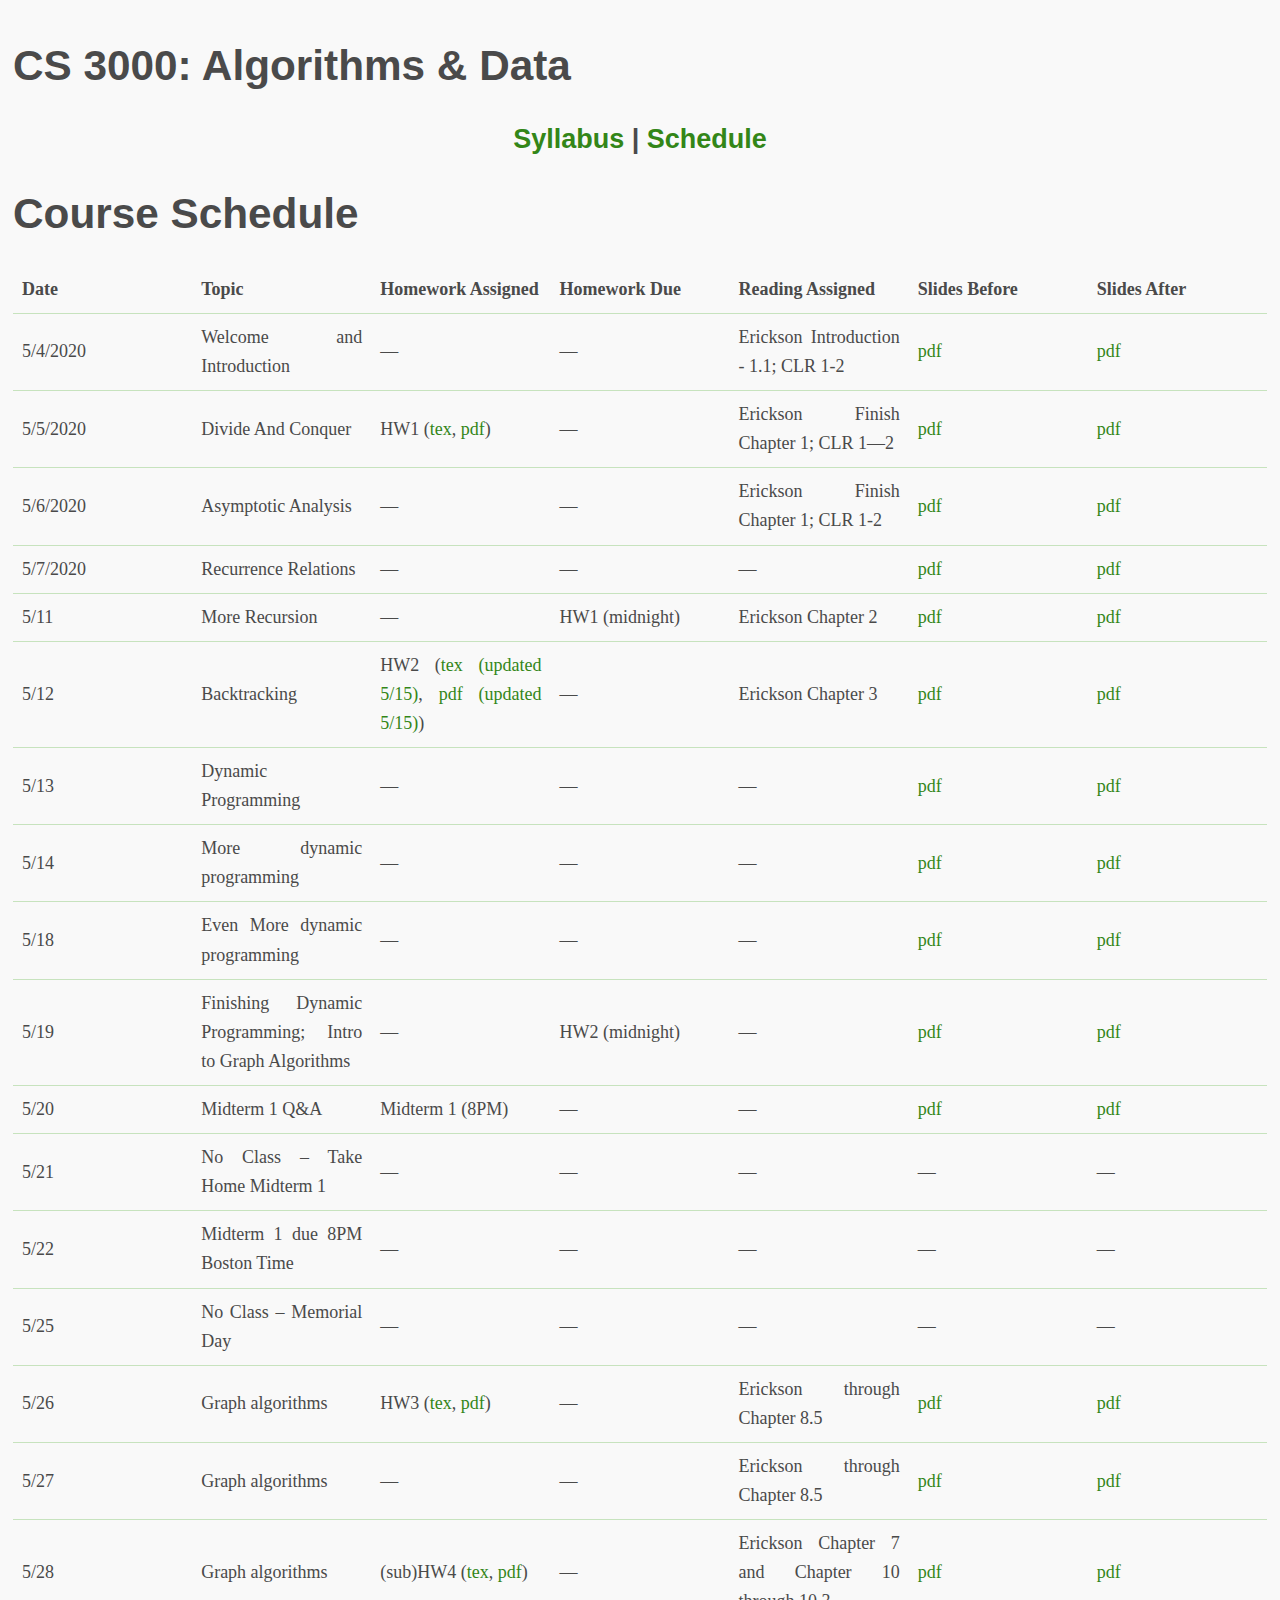
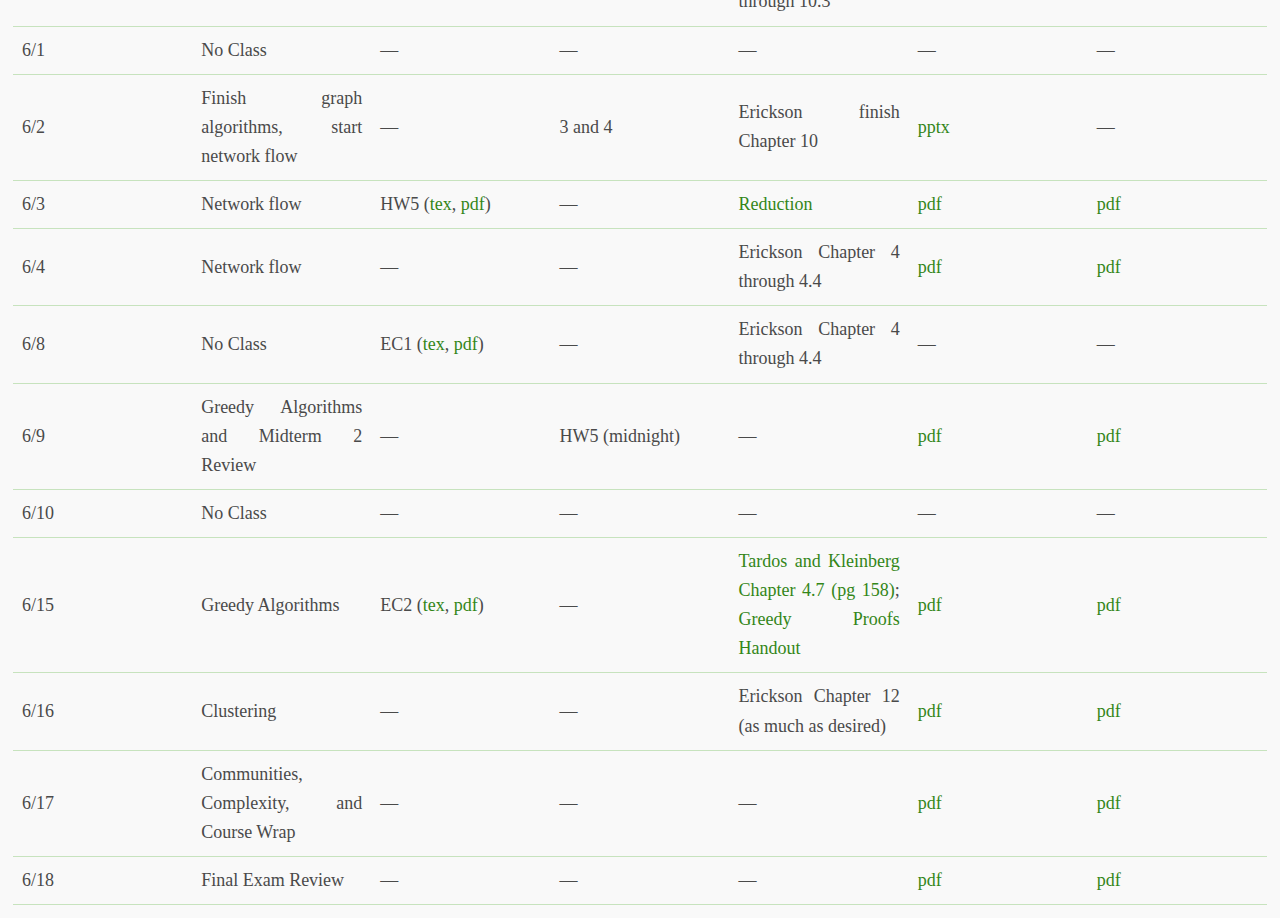
<file: teaching/cs3000/schedule.html>
<!DOCTYPE html>
<html xmlns="http://www.w3.org/1999/xhtml" lang="" xml:lang="">
<head>
  <meta charset="utf-8" />
  <meta name="generator" content="pandoc" />
  <meta name="viewport" content="width=device-width, initial-scale=1.0, user-scalable=yes" />
  <title>schedule</title>
  <style>
      code{white-space: pre-wrap;}
      span.smallcaps{font-variant: small-caps;}
      span.underline{text-decoration: underline;}
      div.column{display: inline-block; vertical-align: top; width: 50%;}
  </style>
  <link rel="stylesheet" href="css/sakura-earthly.css" />
  <!--[if lt IE 9]>
    <script src="//cdnjs.cloudflare.com/ajax/libs/html5shiv/3.7.3/html5shiv-printshiv.min.js"></script>
  <![endif]-->
</head>
<body>
<h2 id="section"><a name="CS3000 --- Algorithms & Data --- Summer 1"></a></h2>
<h1 id="cs-3000-algorithms-data">CS 3000: Algorithms &amp; Data</h1>
<h4 align="center">
<a href="syllabus.html">Syllabus</a> | <a href="schedule.html">Schedule</a>
</h4>
<h1 id="course-schedule">Course Schedule</h1>
<table style="width:100%;">
<colgroup>
<col style="width: 14%" />
<col style="width: 14%" />
<col style="width: 14%" />
<col style="width: 14%" />
<col style="width: 14%" />
<col style="width: 14%" />
<col style="width: 14%" />
</colgroup>
<thead>
<tr class="header">
<th>Date</th>
<th>Topic</th>
<th>Homework Assigned</th>
<th>Homework Due</th>
<th>Reading Assigned</th>
<th>Slides Before</th>
<th>Slides After</th>
</tr>
</thead>
<tbody>
<tr class="odd">
<td>5/4/2020</td>
<td>Welcome and Introduction</td>
<td>—</td>
<td>—</td>
<td>Erickson Introduction - 1.1; CLR 1-2</td>
<td><a href="slides/Lecture01.pdf">pdf</a></td>
<td><a href="slides/Lecture01_withNotes.pdf">pdf</a></td>
</tr>
<tr class="even">
<td>5/5/2020</td>
<td>Divide And Conquer</td>
<td>HW1 (<a href="homework/hw1.tex">tex</a>, <a href="homework/hw1.pdf">pdf</a>)</td>
<td>—</td>
<td>Erickson Finish Chapter 1; CLR 1—2</td>
<td><a href="slides/Lecture02.pdf">pdf</a></td>
<td><a href="slides/Lecture02_withNotes.pdf">pdf</a></td>
</tr>
<tr class="odd">
<td>5/6/2020</td>
<td>Asymptotic Analysis</td>
<td>—</td>
<td>—</td>
<td>Erickson Finish Chapter 1; CLR 1-2</td>
<td><a href="slides/Lecture03.pdf">pdf</a></td>
<td><a href="slides/Lecture03_withNotes.pdf">pdf</a></td>
</tr>
<tr class="even">
<td>5/7/2020</td>
<td>Recurrence Relations</td>
<td>—</td>
<td>—</td>
<td>—</td>
<td><a href="slides/Lecture04.pdf">pdf</a></td>
<td><a href="slides/Lecture04_withNotes.pdf">pdf</a></td>
</tr>
<tr class="odd">
<td>5/11</td>
<td>More Recursion</td>
<td>—</td>
<td>HW1 (midnight)</td>
<td>Erickson Chapter 2</td>
<td><a href="slides/Lecture05.pdf">pdf</a></td>
<td><a href="slides/Lecture05_withNotes.pdf">pdf</a></td>
</tr>
<tr class="even">
<td>5/12</td>
<td>Backtracking</td>
<td>HW2 (<a href="homework/hw2_updated.tex">tex (updated 5/15)</a>, <a href="homework/hw2_updated.pdf">pdf (updated 5/15)</a>)</td>
<td>—</td>
<td>Erickson Chapter 3</td>
<td><a href="slides/Lecture06.pdf">pdf</a></td>
<td><a href="slides/Lecture06_withNotes.pdf">pdf</a></td>
</tr>
<tr class="odd">
<td>5/13</td>
<td>Dynamic Programming</td>
<td>—</td>
<td>—</td>
<td>—</td>
<td><a href="slides/Lecture07.pdf">pdf</a></td>
<td><a href="slides/Lecture07_withNotes.pdf">pdf</a></td>
</tr>
<tr class="even">
<td>5/14</td>
<td>More dynamic programming</td>
<td>—</td>
<td>—</td>
<td>—</td>
<td><a href="slides/Lecture08.pdf">pdf</a></td>
<td><a href="slides/Lecture08_withNotes.pdf">pdf</a></td>
</tr>
<tr class="odd">
<td>5/18</td>
<td>Even More dynamic programming</td>
<td>—</td>
<td>—</td>
<td>—</td>
<td><a href="slides/Lecture09.pdf">pdf</a></td>
<td><a href="slides/Lecture09_withNotes.pdf">pdf</a></td>
</tr>
<tr class="even">
<td>5/19</td>
<td>Finishing Dynamic Programming; Intro to Graph Algorithms</td>
<td>—</td>
<td>HW2 (midnight)</td>
<td>—</td>
<td><a href="slides/Lecture10.pdf">pdf</a></td>
<td><a href="slides/Lecture10_withNotes.pdf">pdf</a></td>
</tr>
<tr class="odd">
<td>5/20</td>
<td>Midterm 1 Q&amp;A</td>
<td>Midterm 1 (8PM)</td>
<td>—</td>
<td>—</td>
<td><a href="slides/Lecture11.pdf">pdf</a></td>
<td><a href="slides/Lecture11_withNotes.pdf">pdf</a></td>
</tr>
<tr class="even">
<td>5/21</td>
<td>No Class – Take Home Midterm 1</td>
<td>—</td>
<td>—</td>
<td>—</td>
<td>—</td>
<td>—</td>
</tr>
<tr class="odd">
<td>5/22</td>
<td>Midterm 1 due 8PM Boston Time</td>
<td>—</td>
<td>—</td>
<td>—</td>
<td>—</td>
<td>—</td>
</tr>
<tr class="even">
<td>5/25</td>
<td>No Class – Memorial Day</td>
<td>—</td>
<td>—</td>
<td>—</td>
<td>—</td>
<td>—</td>
</tr>
<tr class="odd">
<td>5/26</td>
<td>Graph algorithms</td>
<td>HW3 (<a href="homework/hw3.tex">tex</a>, <a href="homework/hw3.pdf">pdf</a>)</td>
<td>—</td>
<td>Erickson through Chapter 8.5</td>
<td><a href="slides/Lecture12.pdf">pdf</a></td>
<td><a href="slides/Lecture12_withNotes.pdf">pdf</a></td>
</tr>
<tr class="even">
<td>5/27</td>
<td>Graph algorithms</td>
<td>—</td>
<td>—</td>
<td>Erickson through Chapter 8.5</td>
<td><a href="slides/Lecture13.pdf">pdf</a></td>
<td><a href="slides/Lecture13_withNotes.pdf">pdf</a></td>
</tr>
<tr class="odd">
<td>5/28</td>
<td>Graph algorithms</td>
<td>(sub)HW4 (<a href="homework/hw4.tex">tex</a>, <a href="homework/hw4.pdf">pdf</a>)</td>
<td>—</td>
<td>Erickson Chapter 7 and Chapter 10 through 10.3</td>
<td><a href="slides/Lecture14.pdf">pdf</a></td>
<td><a href="slides/Lecture14_withNotes.pdf">pdf</a></td>
</tr>
<tr class="even">
<td>6/1</td>
<td>No Class</td>
<td>—</td>
<td>—</td>
<td>—</td>
<td>—</td>
<td>—</td>
</tr>
<tr class="odd">
<td>6/2</td>
<td>Finish graph algorithms, start network flow</td>
<td>—</td>
<td>3 and 4</td>
<td>Erickson finish Chapter 10</td>
<td><a href="slides/Lecture15.pptx">pptx</a></td>
<td>—</td>
</tr>
<tr class="even">
<td>6/3</td>
<td>Network flow</td>
<td>HW5 (<a href="homework/hw5.tex">tex</a>, <a href="homework/hw5.pdf">pdf</a>)</td>
<td>—</td>
<td><a href="https://en.wikipedia.org/wiki/Reduction_(complexity)">Reduction</a></td>
<td><a href="slides/Lecture16.pdf">pdf</a></td>
<td><a href="slides/Lecture16_withNotes.pdf">pdf</a></td>
</tr>
<tr class="odd">
<td>6/4</td>
<td>Network flow</td>
<td>—</td>
<td>—</td>
<td>Erickson Chapter 4 through 4.4</td>
<td><a href="slides/Lecture17.pdf">pdf</a></td>
<td><a href="slides/Lecture17_withNotes.pdf">pdf</a></td>
</tr>
<tr class="even">
<td>6/8</td>
<td>No Class</td>
<td>EC1 (<a href="homework/ec1.tex">tex</a>, <a href="homework/ec1.pdf">pdf</a>)</td>
<td>—</td>
<td>Erickson Chapter 4 through 4.4</td>
<td>—</td>
<td>—</td>
</tr>
<tr class="odd">
<td>6/9</td>
<td>Greedy Algorithms and Midterm 2 Review</td>
<td>—</td>
<td>HW5 (midnight)</td>
<td>—</td>
<td><a href="slides/Lecture18.pdf">pdf</a></td>
<td><a href="slides/Lecture18_withNotes.pdf">pdf</a></td>
</tr>
<tr class="even">
<td>6/10</td>
<td>No Class</td>
<td>—</td>
<td>—</td>
<td>—</td>
<td>—</td>
<td>—</td>
</tr>
<tr class="odd">
<td>6/15</td>
<td>Greedy Algorithms</td>
<td>EC2 (<a href="homework/ec2.tex">tex</a>, <a href="homework/ec2.pdf">pdf</a>)</td>
<td>—</td>
<td><a href="http://www.cs.sjtu.edu.cn/~jiangli/teaching/CS222/files/materials/Algorithm%20Design.pdf">Tardos and Kleinberg Chapter 4.7 (pg 158)</a>; <a href="https://web.stanford.edu/class/archive/cs/cs161/cs161.1138/handouts/120%20Guide%20to%20Greedy%20Algorithms.pdf">Greedy Proofs Handout</a></td>
<td><a href="slides/Lecture19.pdf">pdf</a></td>
<td><a href="slides/Lecture19_withNotes.pdf">pdf</a></td>
</tr>
<tr class="even">
<td>6/16</td>
<td>Clustering</td>
<td>—</td>
<td>—</td>
<td>Erickson Chapter 12 (as much as desired)</td>
<td><a href="slides/Lecture20.pdf">pdf</a></td>
<td><a href="slides/Lecture20_withNotes.pdf">pdf</a></td>
</tr>
<tr class="odd">
<td>6/17</td>
<td>Communities, Complexity, and Course Wrap</td>
<td>—</td>
<td>—</td>
<td>—</td>
<td><a href="slides/Lecture21.pdf">pdf</a></td>
<td><a href="slides/Lecture21_withNotes.pdf">pdf</a></td>
</tr>
<tr class="even">
<td>6/18</td>
<td>Final Exam Review</td>
<td>—</td>
<td>—</td>
<td>—</td>
<td><a href="slides/Lecture22.pdf">pdf</a></td>
<td><a href="slides/Lecture22_withNotes.pdf">pdf</a></td>
</tr>
</tbody>
</table>
</body>
</html>
</file>
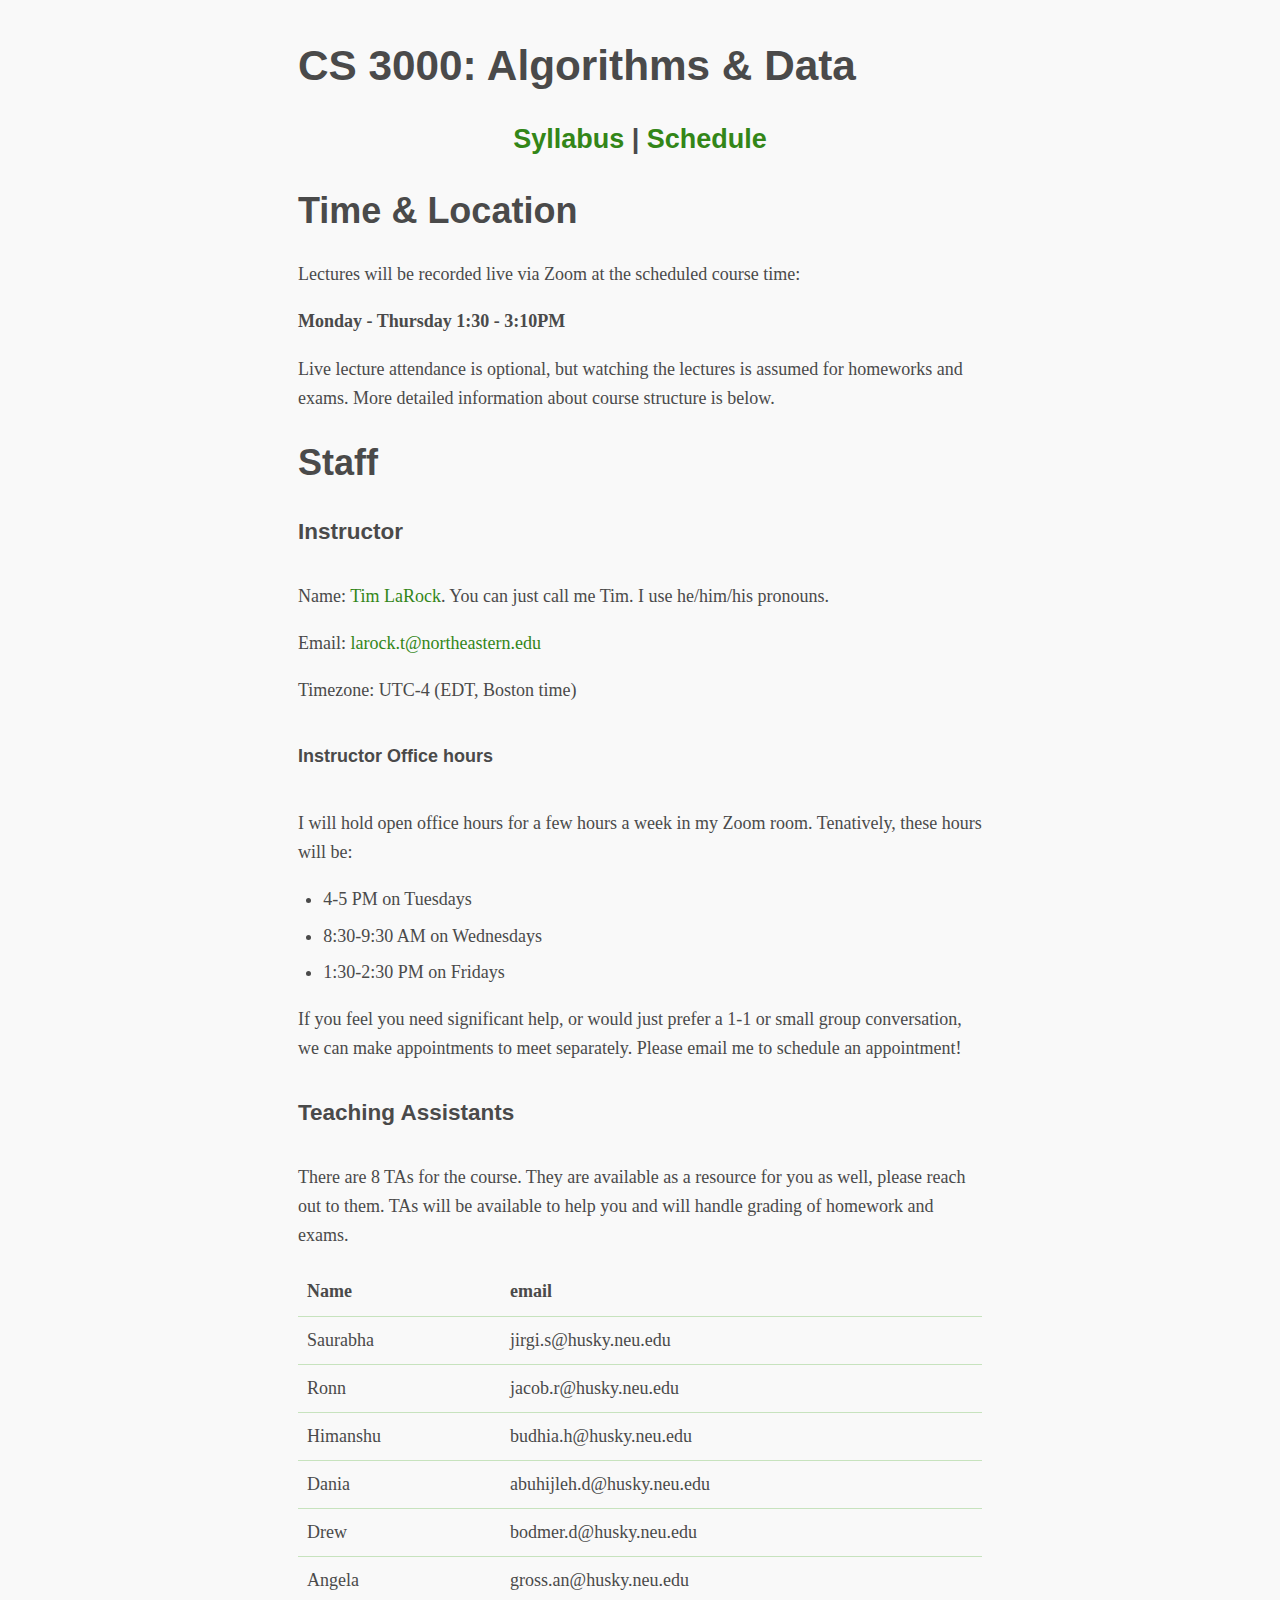
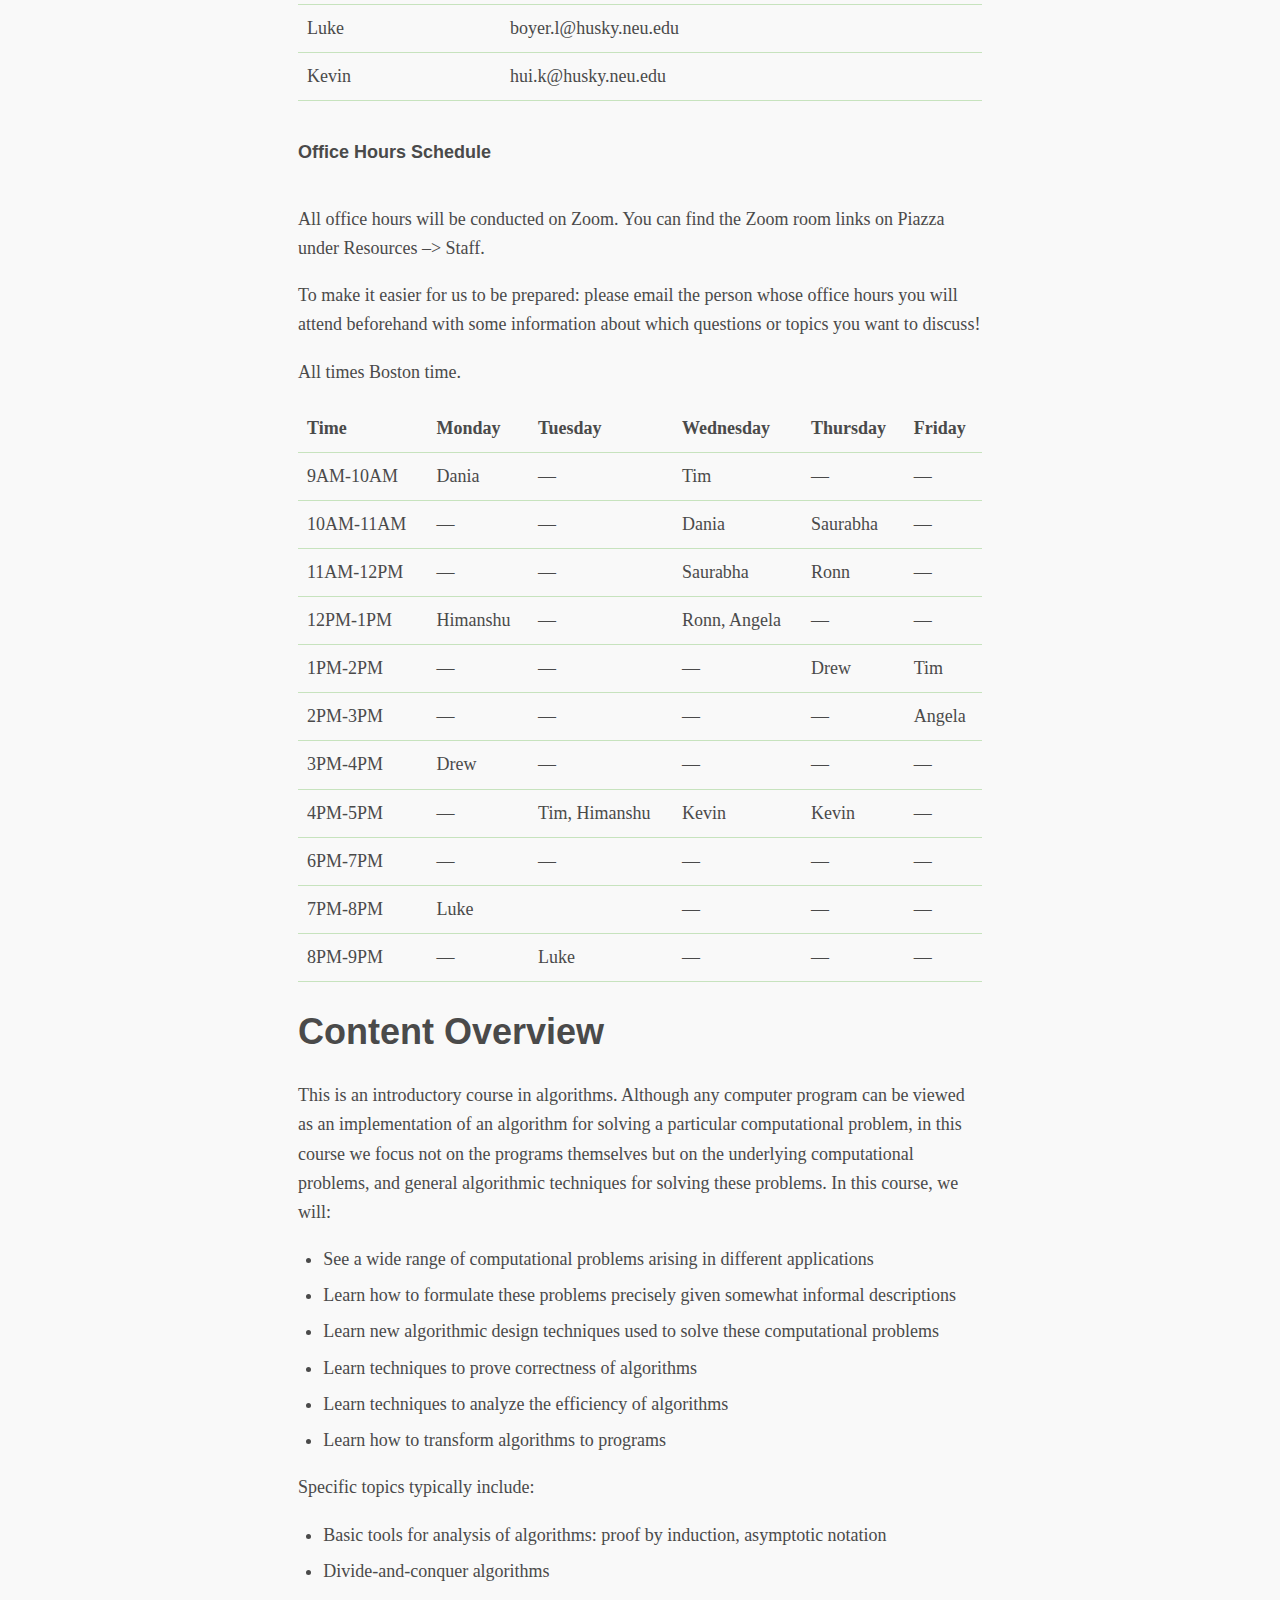
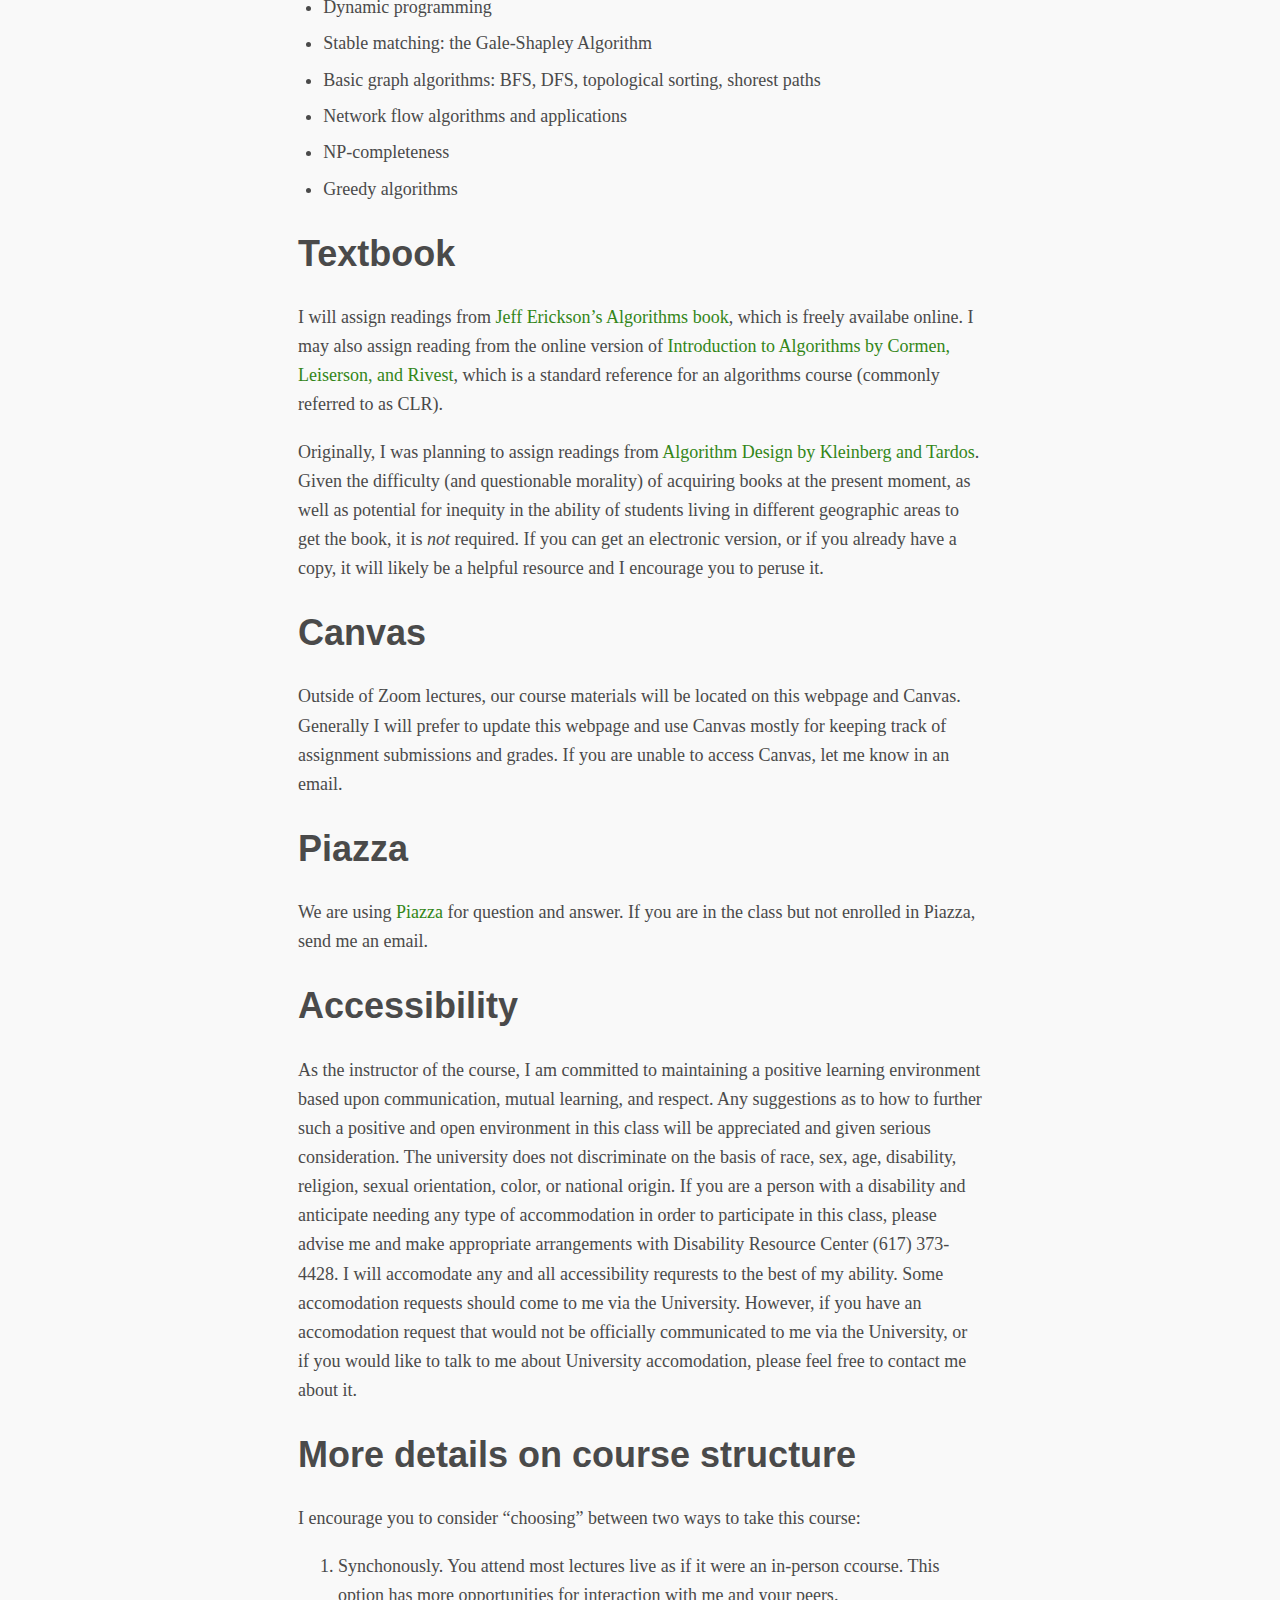
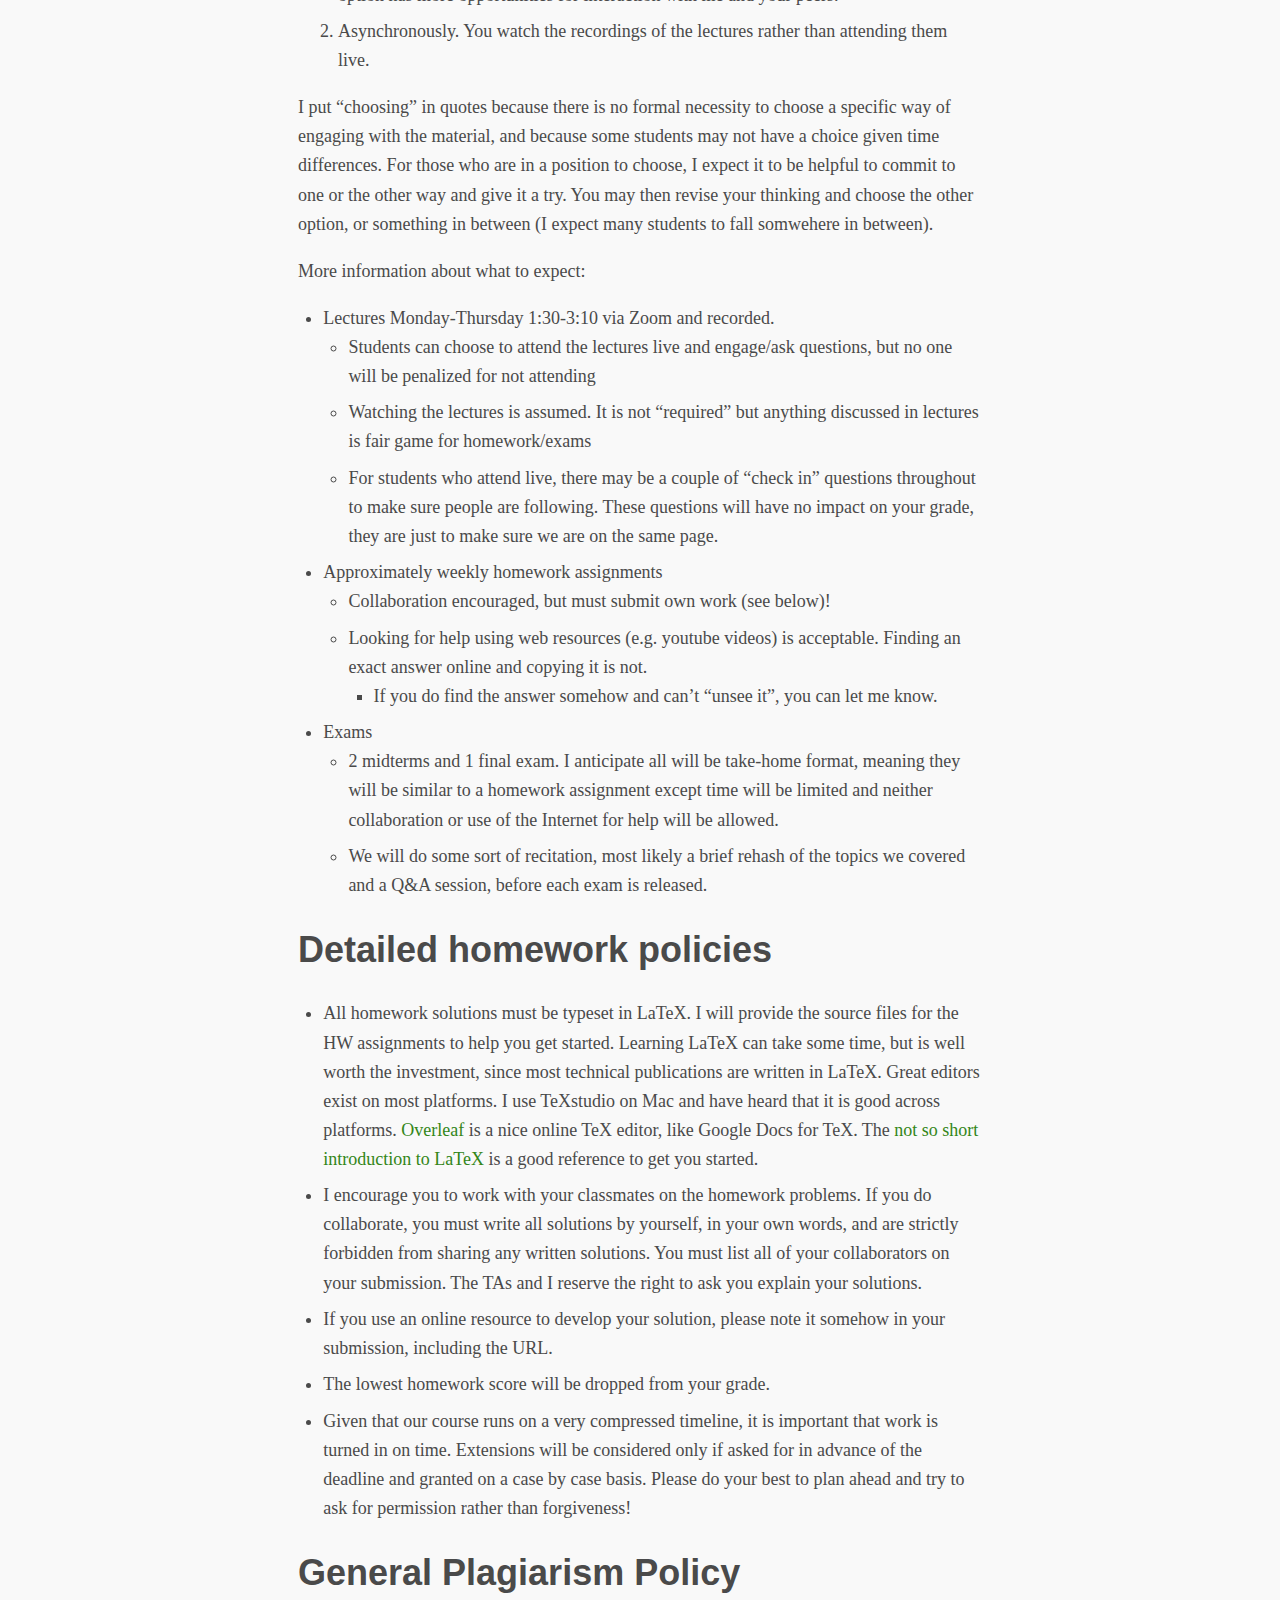
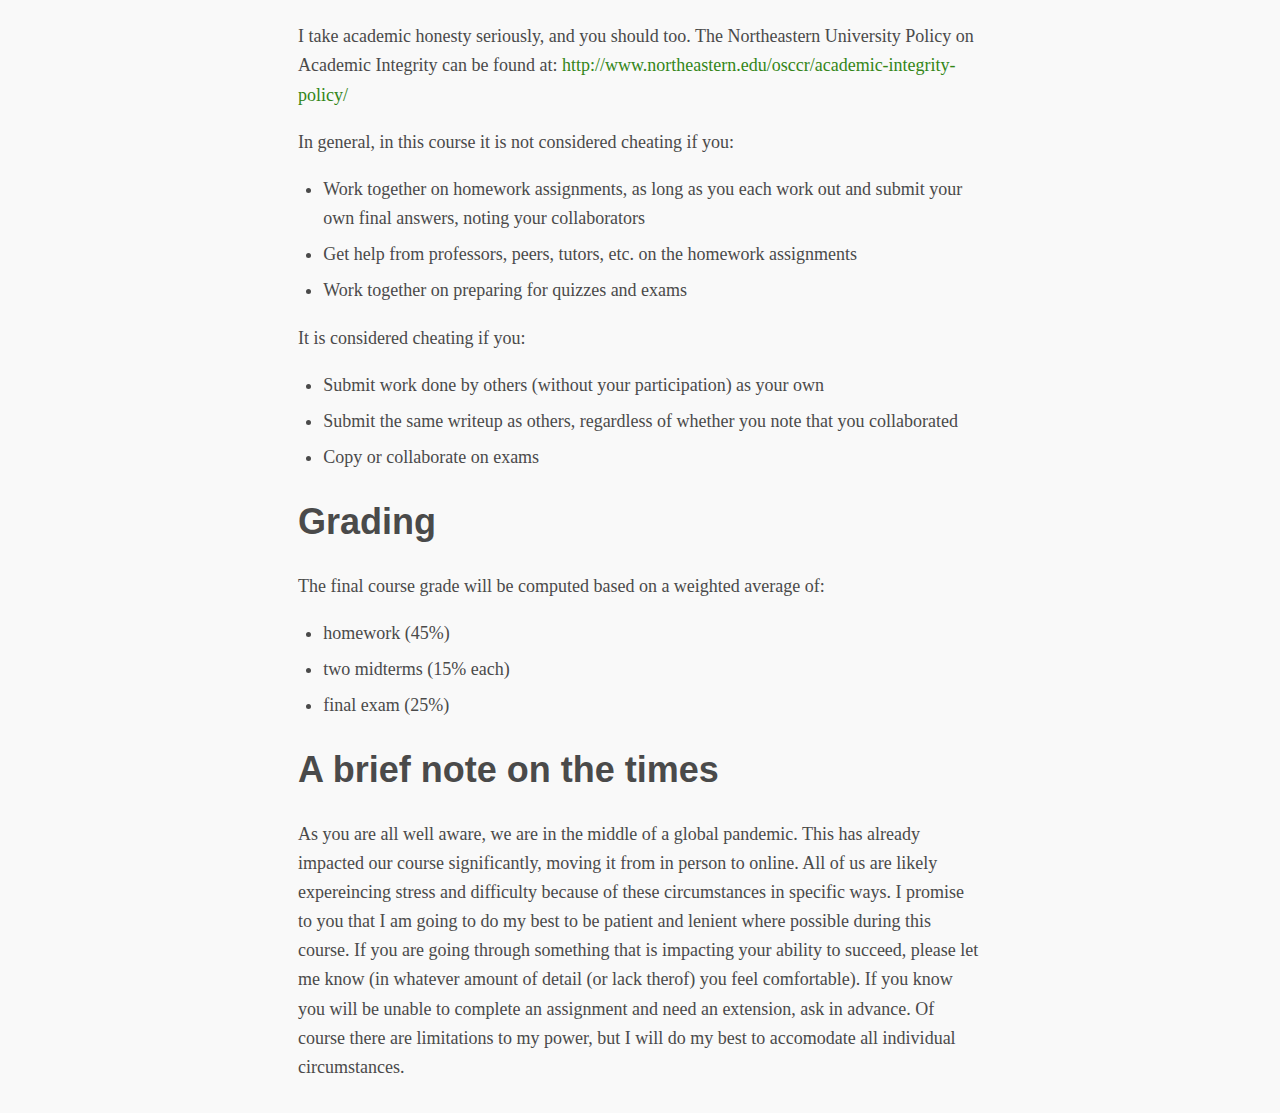
<file: teaching/cs3000/syllabus.html>
<!DOCTYPE html>
<html xmlns="http://www.w3.org/1999/xhtml" lang="" xml:lang="">
<head>
  <meta charset="utf-8" />
  <meta name="generator" content="pandoc" />
  <meta name="viewport" content="width=device-width, initial-scale=1.0, user-scalable=yes" />
  <title>syllabus</title>
  <style>
      code{white-space: pre-wrap;}
      span.smallcaps{font-variant: small-caps;}
      span.underline{text-decoration: underline;}
      div.column{display: inline-block; vertical-align: top; width: 50%;}
  </style>
  <link rel="stylesheet" href="../../css/sakura-earthly.css" />
  <!--[if lt IE 9]>
    <script src="//cdnjs.cloudflare.com/ajax/libs/html5shiv/3.7.3/html5shiv-printshiv.min.js"></script>
  <![endif]-->
</head>
<body>
<h2 id="section"><a name="CS3000 - Algorithms & Data - Summer 1"></a></h2>
<h1 id="cs-3000-algorithms-data">CS 3000: Algorithms &amp; Data</h1>
<h4 align="center">
<a href="syllabus.html">Syllabus</a> | <a href="schedule.html">Schedule</a>
</h4>
<h2 id="time-location">Time &amp; Location</h2>
<p>Lectures will be recorded live via Zoom at the scheduled course time:</p>
<p><b> Monday - Thursday 1:30 - 3:10PM </b></p>
<p>Live lecture attendance is optional, but watching the lectures is assumed for homeworks and exams. More detailed information about course structure is below.</p>
<h2 id="staff">Staff</h2>
<h5 id="instructor">Instructor</h5>
<p>Name: <a href="tlarock.github.io">Tim LaRock</a>. You can just call me Tim. I use he/him/his pronouns.</p>
<p>Email: <a href="mailto:larock.t@northeastern.edu">larock.t@northeastern.edu</a></p>
<p>Timezone: UTC-4 (EDT, Boston time)</p>
<h6 id="instructor-office-hours">Instructor Office hours</h6>
<p>I will hold open office hours for a few hours a week in my Zoom room. Tenatively, these hours will be:</p>
<ul>
<li>4-5 PM on Tuesdays</li>
<li>8:30-9:30 AM on Wednesdays</li>
<li>1:30-2:30 PM on Fridays</li>
</ul>
<p>If you feel you need significant help, or would just prefer a 1-1 or small group conversation, we can make appointments to meet separately. Please email me to schedule an appointment!</p>
<h5 id="teaching-assistants">Teaching Assistants</h5>
<p>There are 8 TAs for the course. They are available as a resource for you as well, please reach out to them. TAs will be available to help you and will handle grading of homework and exams.</p>
<table>
<thead>
<tr class="header">
<th>Name</th>
<th>email</th>
</tr>
</thead>
<tbody>
<tr class="odd">
<td>Saurabha</td>
<td>jirgi.s@husky.neu.edu</td>
</tr>
<tr class="even">
<td>Ronn</td>
<td>jacob.r@husky.neu.edu</td>
</tr>
<tr class="odd">
<td>Himanshu</td>
<td>budhia.h@husky.neu.edu</td>
</tr>
<tr class="even">
<td>Dania</td>
<td>abuhijleh.d@husky.neu.edu</td>
</tr>
<tr class="odd">
<td>Drew</td>
<td>bodmer.d@husky.neu.edu</td>
</tr>
<tr class="even">
<td>Angela</td>
<td>gross.an@husky.neu.edu</td>
</tr>
<tr class="odd">
<td>Luke</td>
<td>boyer.l@husky.neu.edu</td>
</tr>
<tr class="even">
<td>Kevin</td>
<td>hui.k@husky.neu.edu</td>
</tr>
</tbody>
</table>
<h6 id="office-hours-schedule">Office Hours Schedule</h6>
<p>All office hours will be conducted on Zoom. You can find the Zoom room links on Piazza under Resources –&gt; Staff.</p>
<p>To make it easier for us to be prepared: please email the person whose office hours you will attend beforehand with some information about which questions or topics you want to discuss!</p>
<p>All times Boston time.</p>
<table>
<thead>
<tr class="header">
<th>Time</th>
<th>Monday</th>
<th>Tuesday</th>
<th>Wednesday</th>
<th>Thursday</th>
<th>Friday</th>
</tr>
</thead>
<tbody>
<tr class="odd">
<td>9AM-10AM</td>
<td>Dania</td>
<td>—</td>
<td>Tim</td>
<td>—</td>
<td>—</td>
</tr>
<tr class="even">
<td>10AM-11AM</td>
<td>—</td>
<td>—</td>
<td>Dania</td>
<td>Saurabha</td>
<td>—</td>
</tr>
<tr class="odd">
<td>11AM-12PM</td>
<td>—</td>
<td>—</td>
<td>Saurabha</td>
<td>Ronn</td>
<td>—</td>
</tr>
<tr class="even">
<td>12PM-1PM</td>
<td>Himanshu</td>
<td>—</td>
<td>Ronn, Angela</td>
<td>—</td>
<td>—</td>
</tr>
<tr class="odd">
<td>1PM-2PM</td>
<td>—</td>
<td>—</td>
<td>—</td>
<td>Drew</td>
<td>Tim</td>
</tr>
<tr class="even">
<td>2PM-3PM</td>
<td>—</td>
<td>—</td>
<td>—</td>
<td>—</td>
<td>Angela</td>
</tr>
<tr class="odd">
<td>3PM-4PM</td>
<td>Drew</td>
<td>—</td>
<td>—</td>
<td>—</td>
<td>—</td>
</tr>
<tr class="even">
<td>4PM-5PM</td>
<td>—</td>
<td>Tim, Himanshu</td>
<td>Kevin</td>
<td>Kevin</td>
<td>—</td>
</tr>
<tr class="odd">
<td>6PM-7PM</td>
<td>—</td>
<td>—</td>
<td>—</td>
<td>—</td>
<td>—</td>
</tr>
<tr class="even">
<td>7PM-8PM</td>
<td>Luke</td>
<td></td>
<td>—</td>
<td>—</td>
<td>—</td>
</tr>
<tr class="odd">
<td>8PM-9PM</td>
<td>—</td>
<td>Luke</td>
<td>—</td>
<td>—</td>
<td>—</td>
</tr>
</tbody>
</table>
<h2 id="content-overview">Content Overview</h2>
<p>This is an introductory course in algorithms. Although any computer program can be viewed as an implementation of an algorithm for solving a particular computational problem, in this course we focus not on the programs themselves but on the underlying computational problems, and general algorithmic techniques for solving these problems. In this course, we will:</p>
<ul>
<li>See a wide range of computational problems arising in different applications</li>
<li>Learn how to formulate these problems precisely given somewhat informal descriptions</li>
<li>Learn new algorithmic design techniques used to solve these computational problems</li>
<li>Learn techniques to prove correctness of algorithms</li>
<li>Learn techniques to analyze the efficiency of algorithms</li>
<li>Learn how to transform algorithms to programs</li>
</ul>
<p>Specific topics typically include:</p>
<ul>
<li>Basic tools for analysis of algorithms: proof by induction, asymptotic notation</li>
<li>Divide-and-conquer algorithms</li>
<li>Dynamic programming</li>
<li>Stable matching: the Gale-Shapley Algorithm</li>
<li>Basic graph algorithms: BFS, DFS, topological sorting, shorest paths</li>
<li>Network flow algorithms and applications</li>
<li>NP-completeness</li>
<li>Greedy algorithms</li>
</ul>
<h2 id="textbook">Textbook</h2>
<p>I will assign readings from <a href="http://jeffe.cs.illinois.edu/teaching/algorithms/#book">Jeff Erickson’s Algorithms book</a>, which is freely availabe online. I may also assign reading from the online version of <a href="http://staff.ustc.edu.cn/~csli/graduate/algorithms/book6/toc.htm">Introduction to Algorithms by Cormen, Leiserson, and Rivest</a>, which is a standard reference for an algorithms course (commonly referred to as CLR).</p>
<p>Originally, I was planning to assign readings from <a href="https://www.barnesandnoble.com/w/algorithm-design-jon-kleinberg/1100018432">Algorithm Design by Kleinberg and Tardos</a>. Given the difficulty (and questionable morality) of acquiring books at the present moment, as well as potential for inequity in the ability of students living in different geographic areas to get the book, it is <em>not</em> required. If you can get an electronic version, or if you already have a copy, it will likely be a helpful resource and I encourage you to peruse it.</p>
<h2 id="canvas">Canvas</h2>
<p>Outside of Zoom lectures, our course materials will be located on this webpage and Canvas. Generally I will prefer to update this webpage and use Canvas mostly for keeping track of assignment submissions and grades. If you are unable to access Canvas, let me know in an email.</p>
<h2 id="piazza">Piazza</h2>
<p>We are using <a href="piazza.com">Piazza</a> for question and answer. If you are in the class but not enrolled in Piazza, send me an email.</p>
<h2 id="accessibility">Accessibility</h2>
<p>As the instructor of the course, I am committed to maintaining a positive learning environment based upon communication, mutual learning, and respect. Any suggestions as to how to further such a positive and open environment in this class will be appreciated and given serious consideration. The university does not discriminate on the basis of race, sex, age, disability, religion, sexual orientation, color, or national origin. If you are a person with a disability and anticipate needing any type of accommodation in order to participate in this class, please advise me and make appropriate arrangements with Disability Resource Center (617) 373-4428. I will accomodate any and all accessibility requrests to the best of my ability. Some accomodation requests should come to me via the University. However, if you have an accomodation request that would not be officially communicated to me via the University, or if you would like to talk to me about University accomodation, please feel free to contact me about it.</p>
<h2 id="more-details-on-course-structure">More details on course structure</h2>
<p>I encourage you to consider “choosing” between two ways to take this course:</p>
<ol type="1">
<li>Synchonously. You attend most lectures live as if it were an in-person ccourse. This option has more opportunities for interaction with me and your peers.</li>
<li>Asynchronously. You watch the recordings of the lectures rather than attending them live.</li>
</ol>
<p>I put “choosing” in quotes because there is no formal necessity to choose a specific way of engaging with the material, and because some students may not have a choice given time differences. For those who are in a position to choose, I expect it to be helpful to commit to one or the other way and give it a try. You may then revise your thinking and choose the other option, or something in between (I expect many students to fall somwehere in between).</p>
<p>More information about what to expect:</p>
<ul>
<li>Lectures Monday-Thursday 1:30-3:10 via Zoom and recorded.
<ul>
<li>Students can choose to attend the lectures live and engage/ask questions, but no one will be penalized for not attending</li>
<li>Watching the lectures is assumed. It is not “required” but anything discussed in lectures is fair game for homework/exams</li>
<li>For students who attend live, there may be a couple of “check in” questions throughout to make sure people are following. These questions will have no impact on your grade, they are just to make sure we are on the same page.</li>
</ul></li>
<li>Approximately weekly homework assignments
<ul>
<li>Collaboration encouraged, but must submit own work (see below)!</li>
<li>Looking for help using web resources (e.g. youtube videos) is acceptable. Finding an exact answer online and copying it is not.
<ul>
<li>If you do find the answer somehow and can’t “unsee it”, you can let me know.</li>
</ul></li>
</ul></li>
<li>Exams
<ul>
<li>2 midterms and 1 final exam. I anticipate all will be take-home format, meaning they will be similar to a homework assignment except time will be limited and neither collaboration or use of the Internet for help will be allowed.</li>
<li>We will do some sort of recitation, most likely a brief rehash of the topics we covered and a Q&amp;A session, before each exam is released.</li>
</ul></li>
</ul>
<h2 id="detailed-homework-policies">Detailed homework policies</h2>
<ul>
<li>All homework solutions must be typeset in LaTeX. I will provide the source files for the HW assignments to help you get started. Learning LaTeX can take some time, but is well worth the investment, since most technical publications are written in LaTeX. Great editors exist on most platforms. I use TeXstudio on Mac and have heard that it is good across platforms. <a href="overleaf.com">Overleaf</a> is a nice online TeX editor, like Google Docs for TeX. The <a href="https://tobi.oetiker.ch/lshort/lshort.pdf">not so short introduction to LaTeX</a> is a good reference to get you started.</li>
<li>I encourage you to work with your classmates on the homework problems. If you do collaborate, you must write all solutions by yourself, in your own words, and are strictly forbidden from sharing any written solutions. You must list all of your collaborators on your submission. The TAs and I reserve the right to ask you explain your solutions.</li>
<li>If you use an online resource to develop your solution, please note it somehow in your submission, including the URL.</li>
<li>The lowest homework score will be dropped from your grade.</li>
<li>Given that our course runs on a very compressed timeline, it is important that work is turned in on time. Extensions will be considered only if asked for in advance of the deadline and granted on a case by case basis. Please do your best to plan ahead and try to ask for permission rather than forgiveness!</li>
</ul>
<h2 id="general-plagiarism-policy">General Plagiarism Policy</h2>
<p>I take academic honesty seriously, and you should too. The Northeastern University Policy on Academic Integrity can be found at: <a href="http://www.northeastern.edu/osccr/academic-integrity-policy/">http://www.northeastern.edu/osccr/academic-integrity-policy/</a></p>
<p>In general, in this course it is not considered cheating if you:</p>
<ul>
<li>Work together on homework assignments, as long as you each work out and submit your own final answers, noting your collaborators</li>
<li>Get help from professors, peers, tutors, etc. on the homework assignments</li>
<li>Work together on preparing for quizzes and exams</li>
</ul>
<p>It is considered cheating if you:</p>
<ul>
<li>Submit work done by others (without your participation) as your own</li>
<li>Submit the same writeup as others, regardless of whether you note that you collaborated</li>
<li>Copy or collaborate on exams</li>
</ul>
<h2 id="grading">Grading</h2>
<p>The final course grade will be computed based on a weighted average of:</p>
<ul>
<li>homework (45%)</li>
<li>two midterms (15% each)</li>
<li>final exam (25%)</li>
</ul>
<h2 id="a-brief-note-on-the-times">A brief note on the times</h2>
<p>As you are all well aware, we are in the middle of a global pandemic. This has already impacted our course significantly, moving it from in person to online. All of us are likely expereincing stress and difficulty because of these circumstances in specific ways. I promise to you that I am going to do my best to be patient and lenient where possible during this course. If you are going through something that is impacting your ability to succeed, please let me know (in whatever amount of detail (or lack therof) you feel comfortable). If you know you will be unable to complete an assignment and need an extension, ask in advance. Of course there are limitations to my power, but I will do my best to accomodate all individual circumstances.</p>
</body>
</html>
</file>
<file: teaching/cs3000/css/sakura-earthly.css>
/* Sakura.css v1.0.0
 * ================
 * Minimal css theme.
 * Project: https://github.com/oxalorg/sakura
 */
/* Body */
html {
  font-size: 62.5%;
  font-family: serif; }

body {
  font-size: 1.8rem;
  line-height: 1.618;
  max-width: 85em;
  margin: auto;
  color: #4a4a4a;
  background-color: #f9f9f9;
  padding: 13px; }

@media (max-width: 684px) {
  body {
    font-size: 1.53rem; } }

@media (max-width: 382px) {
  body {
    font-size: 1.35rem; } }

h1, h2, h3, h4, h5, h6 {
  line-height: 1.1;
  font-family: Verdana, Geneva, sans-serif;
  font-weight: 700;
  overflow-wrap: break-word;
  word-wrap: break-word;
  -ms-word-break: break-all;
  word-break: break-word;
  -ms-hyphens: auto;
  -moz-hyphens: auto;
  -webkit-hyphens: auto;
  hyphens: auto; }

h1 {
  font-size: 2.35em; }

h2 {
  font-size: 2.00em; }

h3 {
  font-size: 1.75em; }

h4 {
  font-size: 1.5em; }

h5 {
  font-size: 1.25em; }

h6 {
  font-size: 1em; }

small, sub, sup {
  font-size: 75%; }

hr {
  border-color: #338618; }

a {
  text-decoration: none;
  color: #338618; }
  a:hover {
    color: #5e5e5e;
    border-bottom: 2px solid #4a4a4a; }

ul {
  padding-left: 1.4em; }

li {
  margin-bottom: 0.4em; }

blockquote {
  font-style: italic;
  margin-left: 1.5em;
  padding-left: 1em;
  border-left: 3px solid #338618; }

img {
  max-width: 100%; }

/* Pre and Code */
pre {
  background-color: #C7E3BE;
  display: block;
  padding: 1em;
  overflow-x: auto; }

code {
  font-size: 0.9em;
  padding: 0 0.5em;
  background-color: #C7E3BE;
  white-space: pre-wrap; }

pre > code {
  padding: 0;
  background-color: transparent;
  white-space: pre; }

/* Tables */
table {
  text-align: justify;
  width: 100%;
  border-collapse: collapse; }

td, th {
  padding: 0.5em;
  border-bottom: 1px solid #C7E3BE; }

/* Buttons, forms and input */
input, textarea {
  border: 1px solid #4a4a4a; }
  input:focus, textarea:focus {
    border: 1px solid #338618; }

textarea {
  width: 100%; }

.button, button, input[type="submit"], input[type="reset"], input[type="button"] {
  display: inline-block;
  padding: 5px 10px;
  text-align: center;
  text-decoration: none;
  white-space: nowrap;
  background-color: #338618;
  color: #f9f9f9;
  border-radius: 1px;
  border: 1px solid #338618;
  cursor: pointer;
  box-sizing: border-box; }
  .button[disabled], button[disabled], input[type="submit"][disabled], input[type="reset"][disabled], input[type="button"][disabled] {
    cursor: default;
    opacity: .5; }
  .button:focus, .button:hover, button:focus, button:hover, input[type="submit"]:focus, input[type="submit"]:hover, input[type="reset"]:focus, input[type="reset"]:hover, input[type="button"]:focus, input[type="button"]:hover {
    background-color: #5e5e5e;
    border-color: #5e5e5e;
    color: #f9f9f9;
    outline: 0; }

textarea, select, input[type] {
  color: #4a4a4a;
  padding: 6px 10px;
  /* The 6px vertically centers text on FF, ignored by Webkit */
  margin-bottom: 10px;
  background-color: #C7E3BE;
  border: 1px solid #C7E3BE;
  border-radius: 4px;
  box-shadow: none;
  box-sizing: border-box; }
  textarea:focus, select:focus, input[type]:focus {
    border: 1px solid #338618;
    outline: 0; }

input[type="checkbox"]:focus {
  outline: 1px dotted #338618; }

label, legend, fieldset {
  display: block;
  margin-bottom: .5rem;
  font-weight: 600; }
</file>
<file: css/sakura-earthly.css>
/* Sakura.css v1.0.0
 * ================
 * Minimal css theme.
 * Project: https://github.com/oxalorg/sakura
 */
/* Body */
html {
  font-size: 62.5%;
  font-family: serif; }

body {
  font-size: 1.8rem;
  line-height: 1.618;
  max-width: 38em;
  margin: auto;
  color: #4a4a4a;
  background-color: #f9f9f9;
  padding: 13px; }

@media (max-width: 684px) {
  body {
    font-size: 1.53rem; } }

@media (max-width: 382px) {
  body {
    font-size: 1.35rem; } }

h1, h2, h3, h4, h5, h6 {
  line-height: 1.1;
  font-family: Verdana, Geneva, sans-serif;
  font-weight: 700;
  overflow-wrap: break-word;
  word-wrap: break-word;
  -ms-word-break: break-all;
  word-break: break-word;
  -ms-hyphens: auto;
  -moz-hyphens: auto;
  -webkit-hyphens: auto;
  hyphens: auto; }

h1 {
  font-size: 2.35em; }

h2 {
  font-size: 2.00em; }

h3 {
  font-size: 1.75em; }

h4 {
  font-size: 1.5em; }

h5 {
  font-size: 1.25em; }

h6 {
  font-size: 1em; }

small, sub, sup {
  font-size: 75%; }

hr {
  border-color: #338618; }

a {
  text-decoration: none;
  color: #338618; }
  a:hover {
    color: #5e5e5e;
    border-bottom: 2px solid #4a4a4a; }

ul {
  padding-left: 1.4em; }

li {
  margin-bottom: 0.4em; }

blockquote {
  font-style: italic;
  margin-left: 1.5em;
  padding-left: 1em;
  border-left: 3px solid #338618; }

img {
  max-width: 100%; }

/* Pre and Code */
pre {
  background-color: #C7E3BE;
  display: block;
  padding: 1em;
  overflow-x: auto; }

code {
  font-size: 0.9em;
  padding: 0 0.5em;
  background-color: #C7E3BE;
  white-space: pre-wrap; }

pre > code {
  padding: 0;
  background-color: transparent;
  white-space: pre; }

/* Tables */
table {
  text-align: justify;
  width: 100%;
  border-collapse: collapse; }

td, th {
  padding: 0.5em;
  border-bottom: 1px solid #C7E3BE; }

/* Buttons, forms and input */
input, textarea {
  border: 1px solid #4a4a4a; }
  input:focus, textarea:focus {
    border: 1px solid #338618; }

textarea {
  width: 100%; }

.button, button, input[type="submit"], input[type="reset"], input[type="button"] {
  display: inline-block;
  padding: 5px 10px;
  text-align: center;
  text-decoration: none;
  white-space: nowrap;
  background-color: #338618;
  color: #f9f9f9;
  border-radius: 1px;
  border: 1px solid #338618;
  cursor: pointer;
  box-sizing: border-box; }
  .button[disabled], button[disabled], input[type="submit"][disabled], input[type="reset"][disabled], input[type="button"][disabled] {
    cursor: default;
    opacity: .5; }
  .button:focus, .button:hover, button:focus, button:hover, input[type="submit"]:focus, input[type="submit"]:hover, input[type="reset"]:focus, input[type="reset"]:hover, input[type="button"]:focus, input[type="button"]:hover {
    background-color: #5e5e5e;
    border-color: #5e5e5e;
    color: #f9f9f9;
    outline: 0; }

textarea, select, input[type] {
  color: #4a4a4a;
  padding: 6px 10px;
  /* The 6px vertically centers text on FF, ignored by Webkit */
  margin-bottom: 10px;
  background-color: #C7E3BE;
  border: 1px solid #C7E3BE;
  border-radius: 4px;
  box-shadow: none;
  box-sizing: border-box; }
  textarea:focus, select:focus, input[type]:focus {
    border: 1px solid #338618;
    outline: 0; }

input[type="checkbox"]:focus {
  outline: 1px dotted #338618; }

label, legend, fieldset {
  display: block;
  margin-bottom: .5rem;
  font-weight: 600; }
</file>
